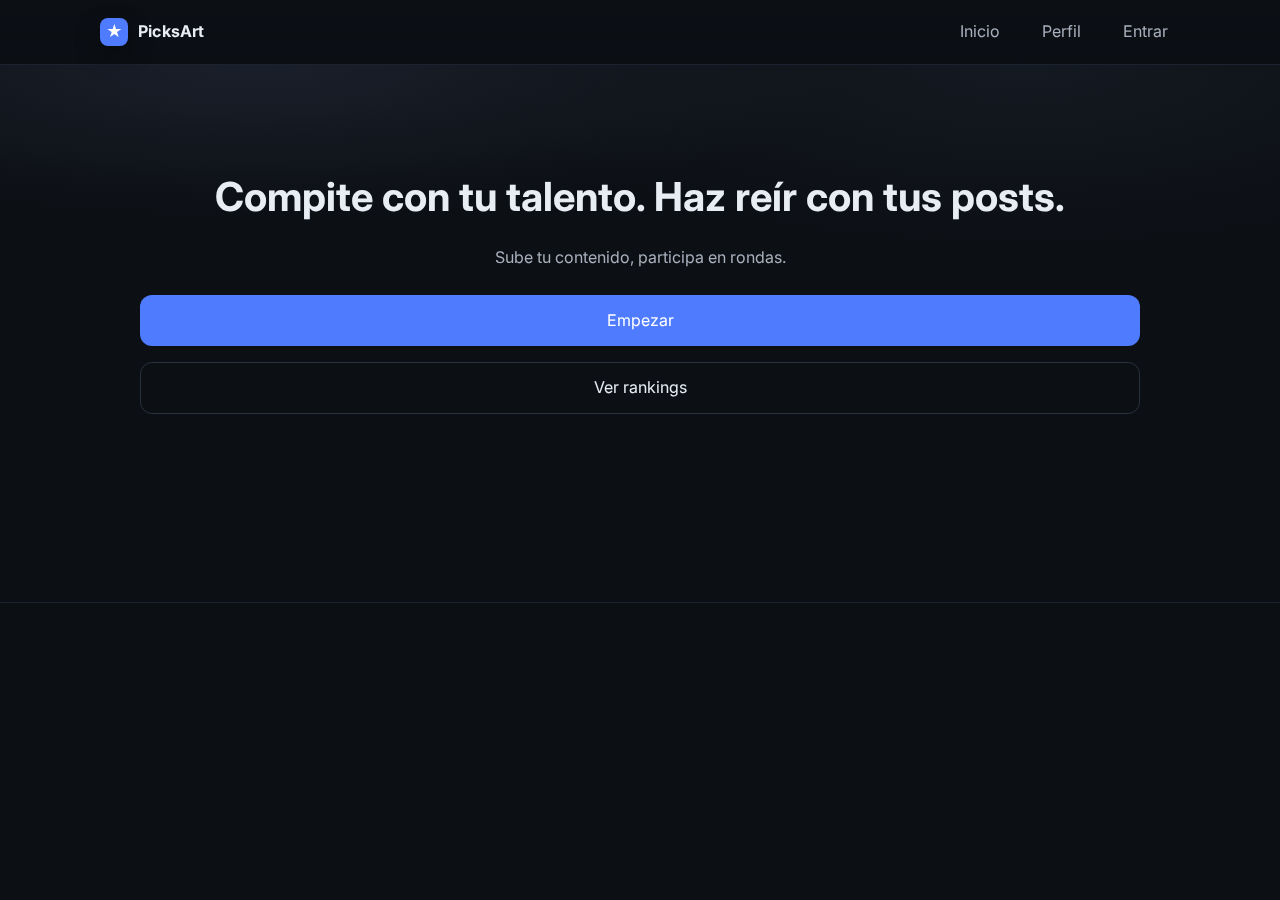
<file: Index.html>
<!DOCTYPE html>
<html lang="en">
    <head>
        <meta charset="utf-8" />
        <meta name="viewport" content="width=device-width, initial-scale=1" />
        <meta name="description" content="Arena social de talentos y memes con votaciones." />
        <title>PicksArt</title>
        <link rel="preconnect" href="https://fonts.gstatic.com" />
        <link href="https://fonts.googleapis.com/css2?family=Inter:wght@400;600;700&display=swap" rel="stylesheet" />
        <link rel="stylesheet" href="styles.css" />
    </head>
    <body>


    <header class="site-header">
        <div class="container header-wrap">
        <a class="brand" href="index.html">
            <span class="brand-mark" aria-hidden="true">★</span>
            <span class="brand-name">PicksArt</span>
        </a>
        <input type="checkbox" id="menu-toggle" class="menu-toggle" aria-label="Abrir menú" />
        <label for="menu-toggle" class="menu-btn" aria-controls="primary-nav" aria-expanded="false">☰</label>
            <nav id="primary-nav" class="nav">
                <ul class="nav-list">
                    <li><a href="index.html">Inicio</a></li>
                    <li><a href="perfil.html">Perfil</a></li>
                    <li><a href="login.html">Entrar</a></li>
                </ul>
            </nav>  
        </div>
    </header>

        <main>
            <section class="hero" role="region" aria-label="Introducción">
                <div class="container hero-wrap">
                    <h1>Compite con tu talento. Haz reír con tus posts.</h1>
                    <p>Sube tu contenido, participa en rondas.</p>
                    <a class="btn primary" href="perfil.html">Empezar</a>
                    <a class="btn ghost" href="posts.html">Ver rankings</a>
                </div>
            </section>
        </main>
    </body>
</html>
</file>
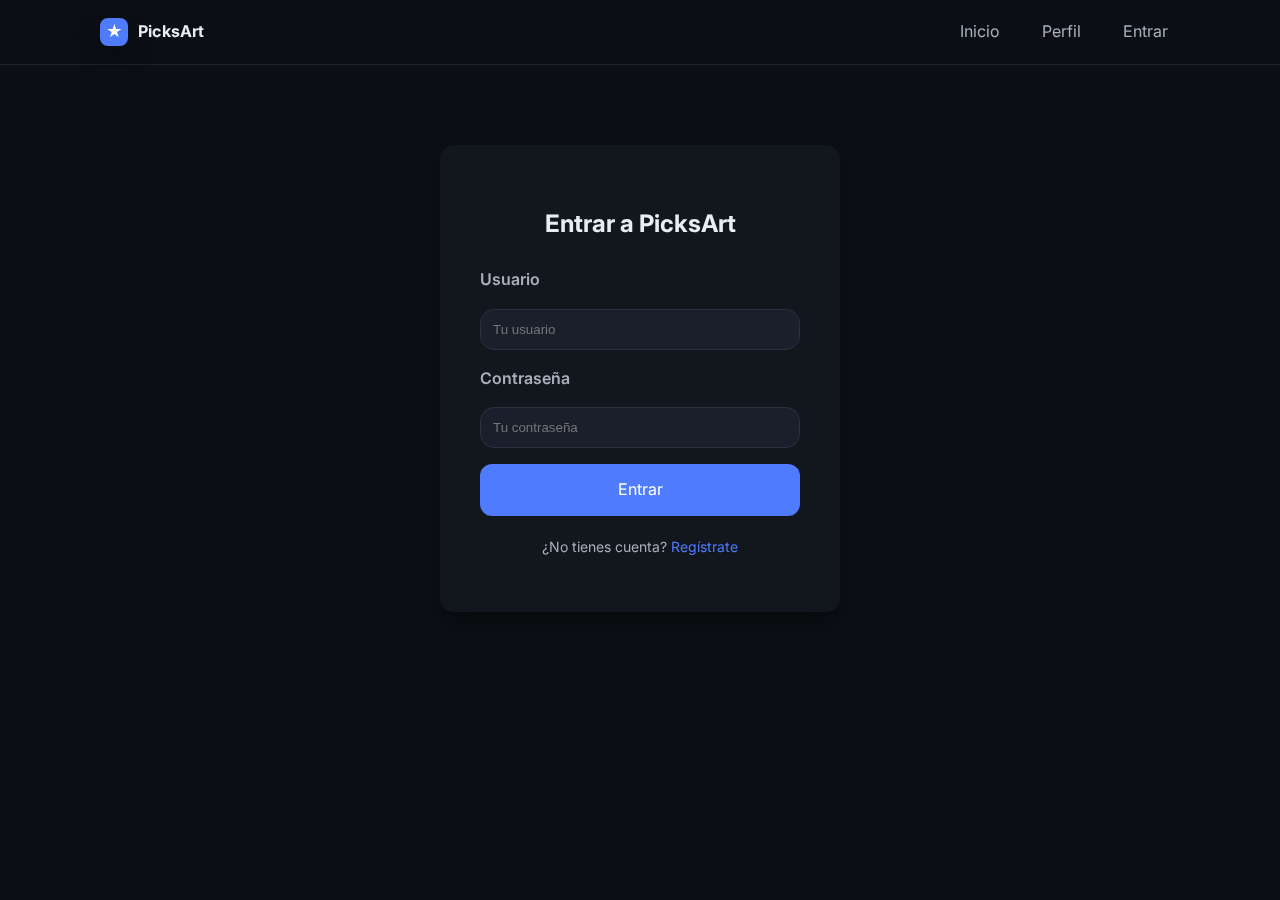
<file: login.html>
<!DOCTYPE html>
<html lang="es">
<head>
    <meta charset="utf-8" />
    <meta name="viewport" content="width=device-width, initial-scale=1" />
    <meta name="description" content="Login en PicksArt: accede a tu perfil y compite." />
    <title>Login • PicksArt</title>
    <link rel="preconnect" href="https://fonts.gstatic.com" />
    <link href="https://fonts.googleapis.com/css2?family=Inter:wght@400;600;700&display=swap" rel="stylesheet" />
    <link rel="stylesheet" href="styles.css" />
</head>
<body>

    <header class="site-header">
        <div class="container header-wrap">
        <a class="brand" href="index.html">
            <span class="brand-mark" aria-hidden="true">★</span>
            <span class="brand-name">PicksArt</span>
        </a>
        <nav id="primary-nav" class="nav">
            <ul class="nav-list">
            <li><a href="index.html">Inicio</a></li>
            <li><a href="perfil.html">Perfil</a></li>
            <li><a href="login.html" class="active">Entrar</a></li>
            </ul>
        </nav>
        </div>
    </header>

    <main>
        <section class="login container">
        <div class="login-box">
            <h2>Entrar a PicksArt</h2>
            <form action="perfil.html" method="post" class="login-form">
            <label for="username">Usuario</label>
            <input type="text" id="username" name="username" placeholder="Tu usuario" required />

            <label for="password">Contraseña</label>
            <input type="password" id="password" name="password" placeholder="Tu contraseña" required />

            <button type="submit" class="btn primary">Entrar</button>
            </form>
            <p class="signup-text">¿No tienes cuenta? <a href="register.html">Regístrate</a></p>
        </div>
        </section>
    </main>

</body>
</html>
</file>
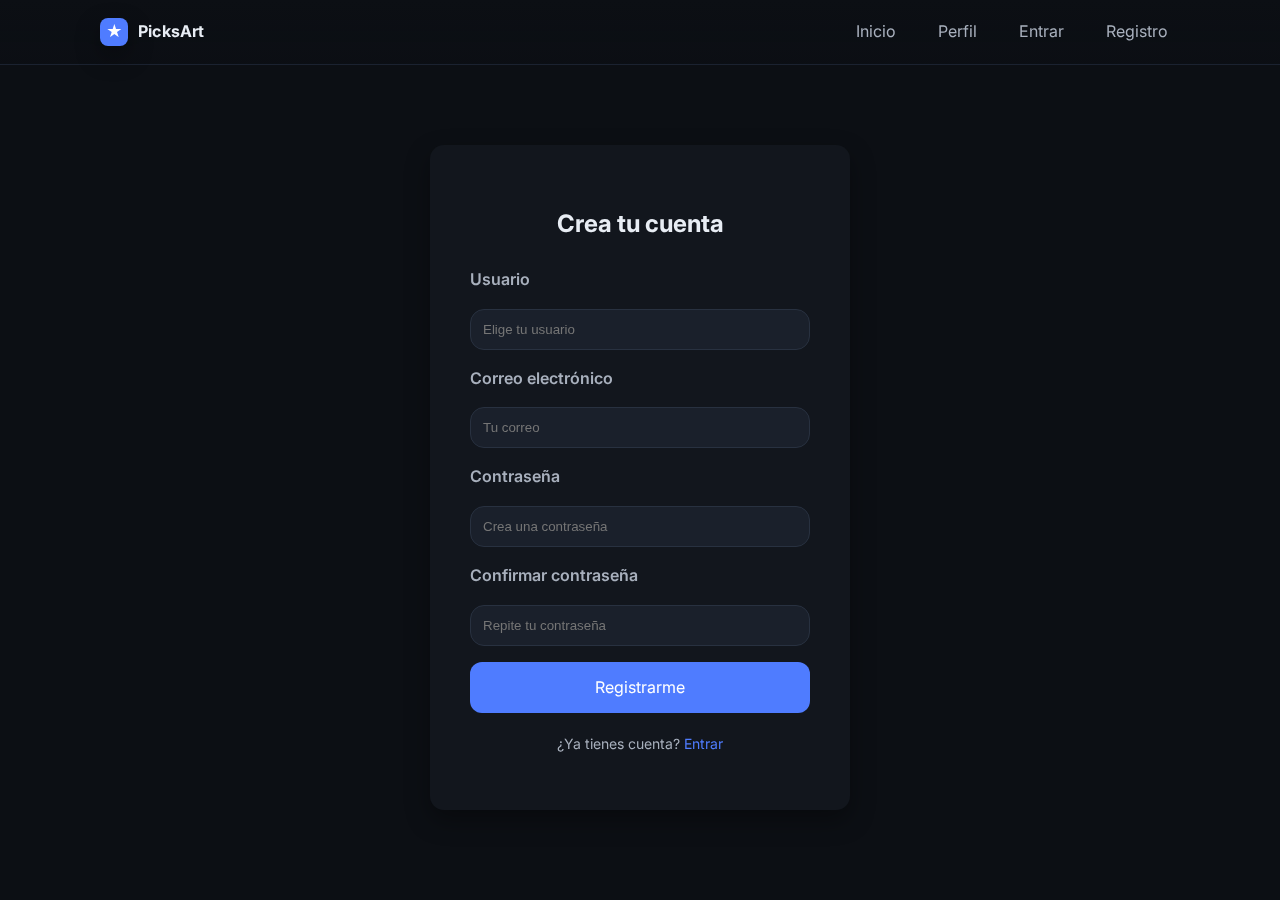
<file: register.html>
<!DOCTYPE html>
<html lang="es">
<head>
    <meta charset="utf-8" />
    <meta name="viewport" content="width=device-width, initial-scale=1" />
    <meta name="description" content="Registro en PicksArt: crea tu cuenta y empieza a competir." />
    <title>Registro • PicksArt</title>
    <link rel="preconnect" href="https://fonts.gstatic.com" />
    <link href="https://fonts.googleapis.com/css2?family=Inter:wght@400;600;700&display=swap" rel="stylesheet" />
    <link rel="stylesheet" href="styles.css" />
</head>
<body>

    <header class="site-header">
        <div class="container header-wrap">
        <a class="brand" href="index.html">
            <span class="brand-mark" aria-hidden="true">★</span>
            <span class="brand-name">PicksArt</span>
        </a>
        <nav id="primary-nav" class="nav">
            <ul class="nav-list">
            <li><a href="index.html">Inicio</a></li>
            <li><a href="perfil.html">Perfil</a></li>
            <li><a href="login.html">Entrar</a></li>
            <li><a href="register.html" class="active">Registro</a></li>
            </ul>
        </nav>
        </div>
    </header>

    <main>
        <section class="register container">
        <div class="register-box">
            <h2>Crea tu cuenta</h2>
            <form class="register-form">
            <label for="username">Usuario</label>
            <input type="text" id="username" placeholder="Elige tu usuario" required />

            <label for="email">Correo electrónico</label>
            <input type="email" id="email" placeholder="Tu correo" required />

            <label for="password">Contraseña</label>
            <input type="password" id="password" placeholder="Crea una contraseña" required />

            <label for="confirm-password">Confirmar contraseña</label>
            <input type="password" id="confirm-password" placeholder="Repite tu contraseña" required />

            <button type="submit" class="btn primary">Registrarme</button>
            </form>
            <p class="login-text">¿Ya tienes cuenta? <a href="login.html">Entrar</a></p>
        </div>
        </section>
    </main>

</body>
</html>
</file>
<file: styles.css>
:root {
    --bg: #0c0f14;
    --surface: #12161d;
    --surface-2: #1a202b;
    --text: #e8edf4;
    --muted: #a8b0bd;
    --primary: #4f7cff;
    --primary-2: #375dd9;
    --accent: #ffce54;
    --shadow: 0 10px 25px rgba(0,0,0,0.35);
    --radius: 14px;
    --container: 1120px;
}

*,
*::before,
*::after { box-sizing: border-box; }

body {
    margin: 0;
    background: var(--bg);
    color: var(--text);
    font-family: 'Inter', sans-serif;
    line-height: 1.6;
}

a { 
    color: inherit;
    text-decoration: none;
}

button { 
        font: inherit;     
        cursor: pointer;   
    }

.container {
    width: 100%;
    max-width: var(--container);
    margin: 0 auto;
    padding: 0 20px;
}

/* Header */
.site-header {
    position: sticky;
    top: 0;
    z-index: 50;
    background: linear-gradient(180deg, #0c0f14 0%, #0c0f14dd 100%);
    backdrop-filter: saturate(1.3) blur(6px);
    border-bottom: 1px solid #1b2230;
}

.header-wrap {
    display: flex;
    align-items: center;
    justify-content: space-between;
    min-height: 64px;
}

.brand {
    display: inline-flex;
    align-items: center;
    gap: 10px;
    font-weight: 700;
}
.brand-mark {
    width: 28px;
    height: 28px;
    display: grid;
    place-items: center;
    background: var(--primary);
    color: white;
    border-radius: 8px;
    box-shadow: var(--shadow);
}
.brand-name { 
    letter-spacing: 0.2px; 
}

.nav .nav-list {
    display: flex;
    gap: 18px;
    list-style: none;
    padding: 0;
    margin: 0;
}
.nav a {
    display: inline-block;
    padding: 10px 12px;
    border-radius: 10px;
    color: var(--muted);
}
.nav a:hover,
.nav a:focus {
    color: var(--text);
    background: var(--surface-2);
}

/* Responsive nav (CSS-only) */
.menu-toggle { 
    display: none; 
}
.menu-btn {
    display: none;
    font-size: 28px;
    line-height: 1;
    padding: 6px 10px;
    border-radius: 10px;
    color: var(--muted);
}

@media (max-width: 840px) {
    .menu-btn { display: inline-block; }
    .nav { display: none; }
    .menu-toggle:checked ~ .nav,
    .menu-toggle:checked + .menu-btn + .nav { display: block; }

    .nav .nav-list {
        position: absolute;
        left: 0; right: 0;
        top: 64px;
        background: var(--surface);
        border-top: 1px solid #1b2230;
        padding: 10px;
        flex-direction: column;
        gap: 4px;
        }
}

/* Hero */
.hero {
    background:
        radial-gradient(1200px 300px at 20% 0%, #1a202b 0%, transparent 50%),
        radial-gradient(900px 300px at 80% 0%, #141a22 0%, transparent 60%);
    border-bottom: 1px solid #1b2230;
}
.hero-wrap {
    display: grid;
    gap: 16px;
    padding: 52px 0;
    text-align: center;
}
.hero h1 {
    font-size: clamp(24px, 4vw, 40px);
    margin: 0;
}
.hero p {
    color: var(--muted);
    margin: 0 0 8px 0;
}

/* Botones */
.btn {
    display: inline-block;
    padding: 12px 16px;
    border-radius: 12px;
    border: 1px solid transparent;
    transition: transform 120ms ease, background 120ms ease, color 120ms ease, border 120ms ease;
}
.btn:hover {    
    transform: translateY(-1px);
}
.btn.primary {
    background: var(--primary);
    color: #fff;
}
.btn.primary:hover {
    background: var(--primary-2);
}
.btn.ghost {
    background: transparent;
    color: var(--text);
    border-color: #283140;
}

.hero{
    text-align: center;
    margin-bottom: 10px;
    padding-bottom: 136px;
}

.container.hero-wrap {
    max-width: 1000px;
    max-height: 1000px   ;
    padding-top: 100px;
}

.profile {
    padding: 60px 0;
    display: grid;
    gap: 40px;
}

.profile-header {
    display: flex;
    align-items: center;
    gap: 24px;
    background: var(--surface);
    padding: 24px;
    border-radius: var(--radius);
    box-shadow: var(--shadow);
}

.avatar {
    width: 96px;
    height: 96px;
    border-radius: 50%;
    object-fit: cover;
    border: 2px solid var(--primary);
}

.profile-info h2 {
    margin: 0;
    font-size: 24px;
}
.profile-info p {
    margin: 4px 0 12px;
    color: var(--muted);
}
.stats {
    display: flex;
    gap: 16px;
    font-size: 14px;
    color: var(--accent);
}

.profile-gallery h3 {
    margin-bottom: 16px;
    font-size: 20px;
}

.grid {
    display: grid;
    grid-template-columns: repeat(auto-fit, minmax(220px, 1fr));
    gap: 16px;
}

.card {
    background: var(--surface-2);
    padding: 16px;
    border-radius: var(--radius);
    box-shadow: var(--shadow);
    color: var(--text);
    font-weight: 600;
    text-align: center;
}

.profile-info .btn {
    margin-top: 16px;
    display: inline-block;
}

.login {
  display: flex;
  justify-content: center;
  align-items: center;
  padding: 80px 0;
}

.login-box {
  background: var(--surface);
  padding: 40px;
  border-radius: var(--radius);
  box-shadow: var(--shadow);
  width: 100%;
  max-width: 400px;
  text-align: center;
}

.login-box h2 {
  margin-bottom: 24px;
}

.login-form {
    display: grid;
    gap: 16px;
}

.login-form label {
    text-align: left;
    font-weight: 600;
    color: var(--muted);
}

.login-form input {
    padding: 12px;
    border-radius: var(--radius);
    border: 1px solid #283140;
    background: var(--surface-2);
    color: var(--text);
}

.login-form input:focus {
    outline: none;
    border-color: var(--primary);
    box-shadow: 0 0 0 2px var(--primary-2);
}

.signup-text {
    margin-top: 20px;
    font-size: 14px;
    color: var(--muted);
}
.signup-text a {
    color: var(--primary);
}
.signup-text a:hover {
    color: var(--accent);
}


.register {
    display: flex;
    justify-content: center;
    align-items: center;
    padding: 80px 0;
}

.register-box {
    background: #12161d; /* surface */
    padding: 40px;
    border-radius: 14px;
    box-shadow: 0 10px 25px rgba(0,0,0,0.35);
    width: 100%;
    max-width: 420px;
    text-align: center;
}

.register-box h2 {
    margin-bottom: 24px;
    color: #e8edf4; /* text */
}

.register-form {
    display: grid;
    gap: 16px;
}

.register-form label {
    text-align: left;
    font-weight: 600;
    color: #a8b0bd; /* muted */
}

.register-form input {
    padding: 12px;
    border-radius: 14px;
    border: 1px solid #283140;
    background: #1a202b; /* surface-2 */
    color: #e8edf4;
}

.register-form input:focus {
    outline: none;
    border-color: #4f7cff; /* primary */
    box-shadow: 0 0 0 2px #375dd9; /* primary-2 */
}

.login-text {
    margin-top: 20px;
    font-size: 14px;
    color: #a8b0bd;
}
.login-text a {
    color: #4f7cff;
}
.login-text a:hover {
    color: #ffce54; /* accent */
}
</file>
